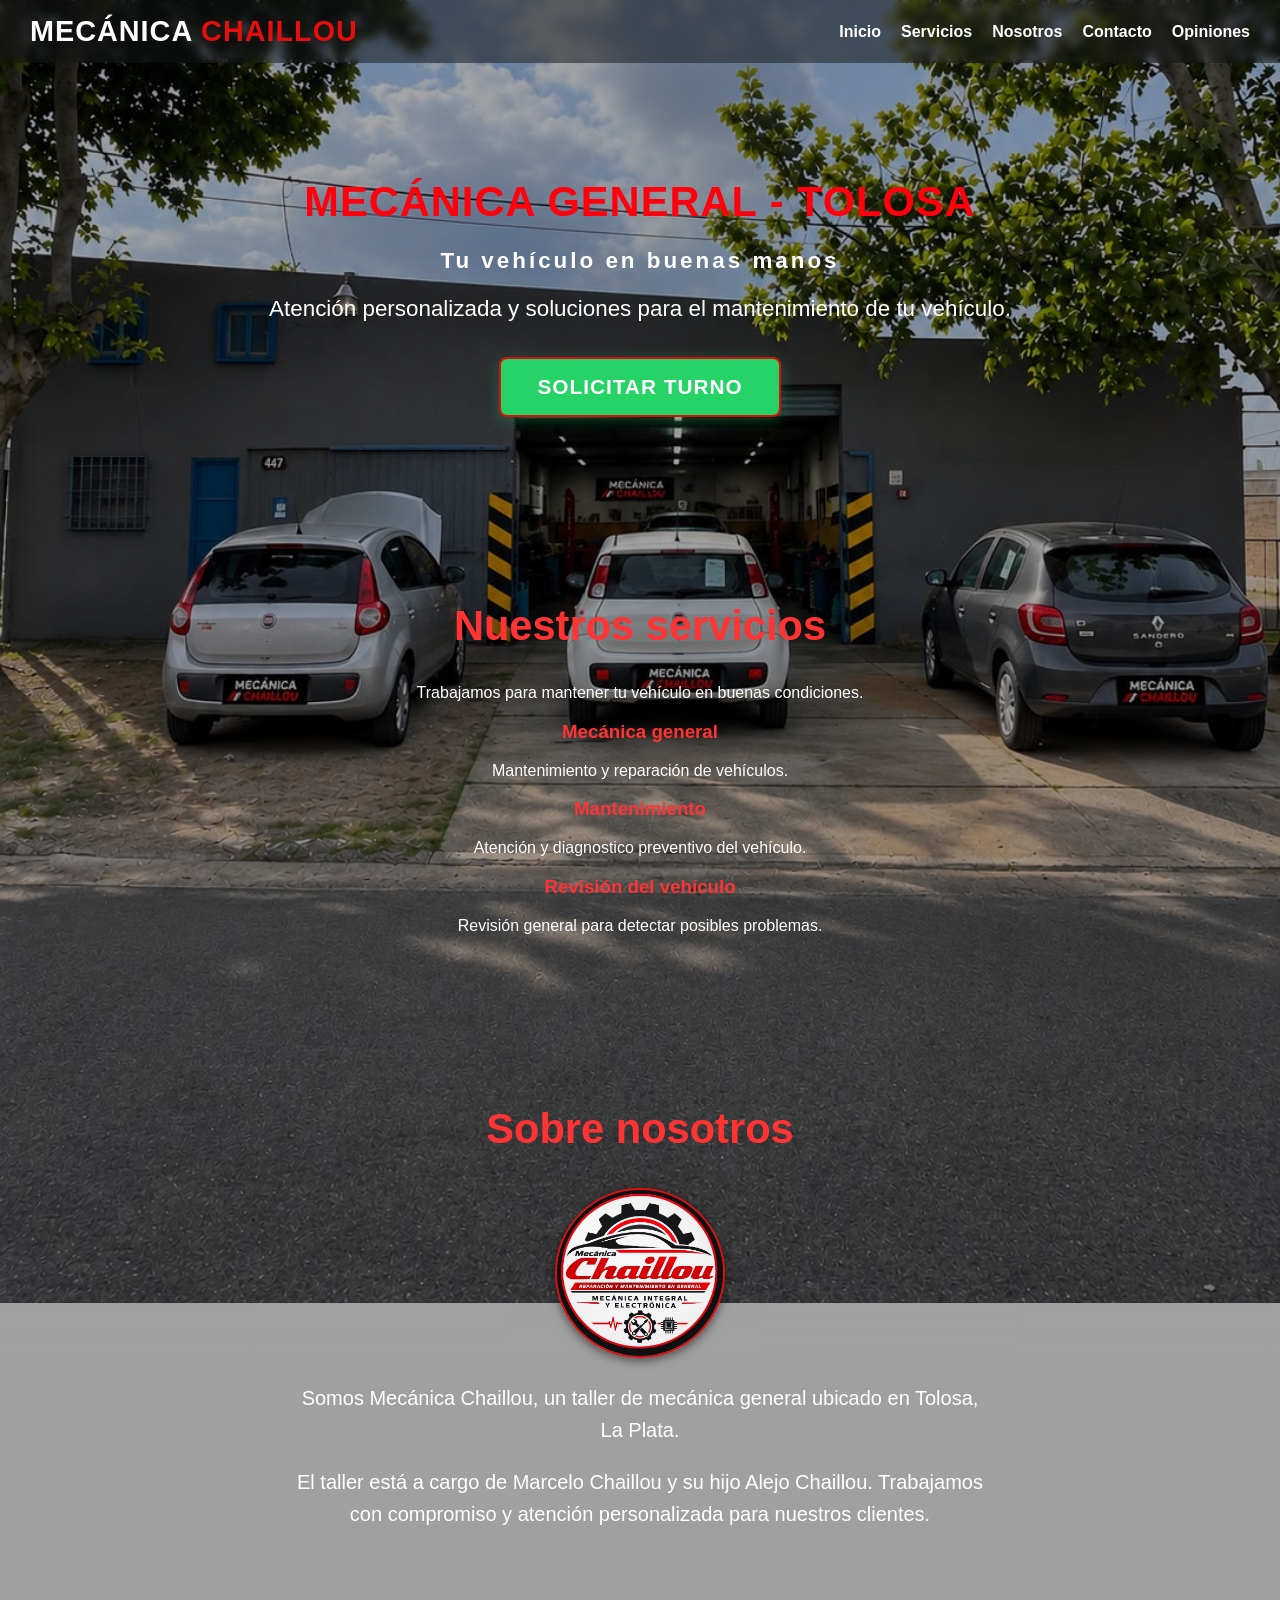
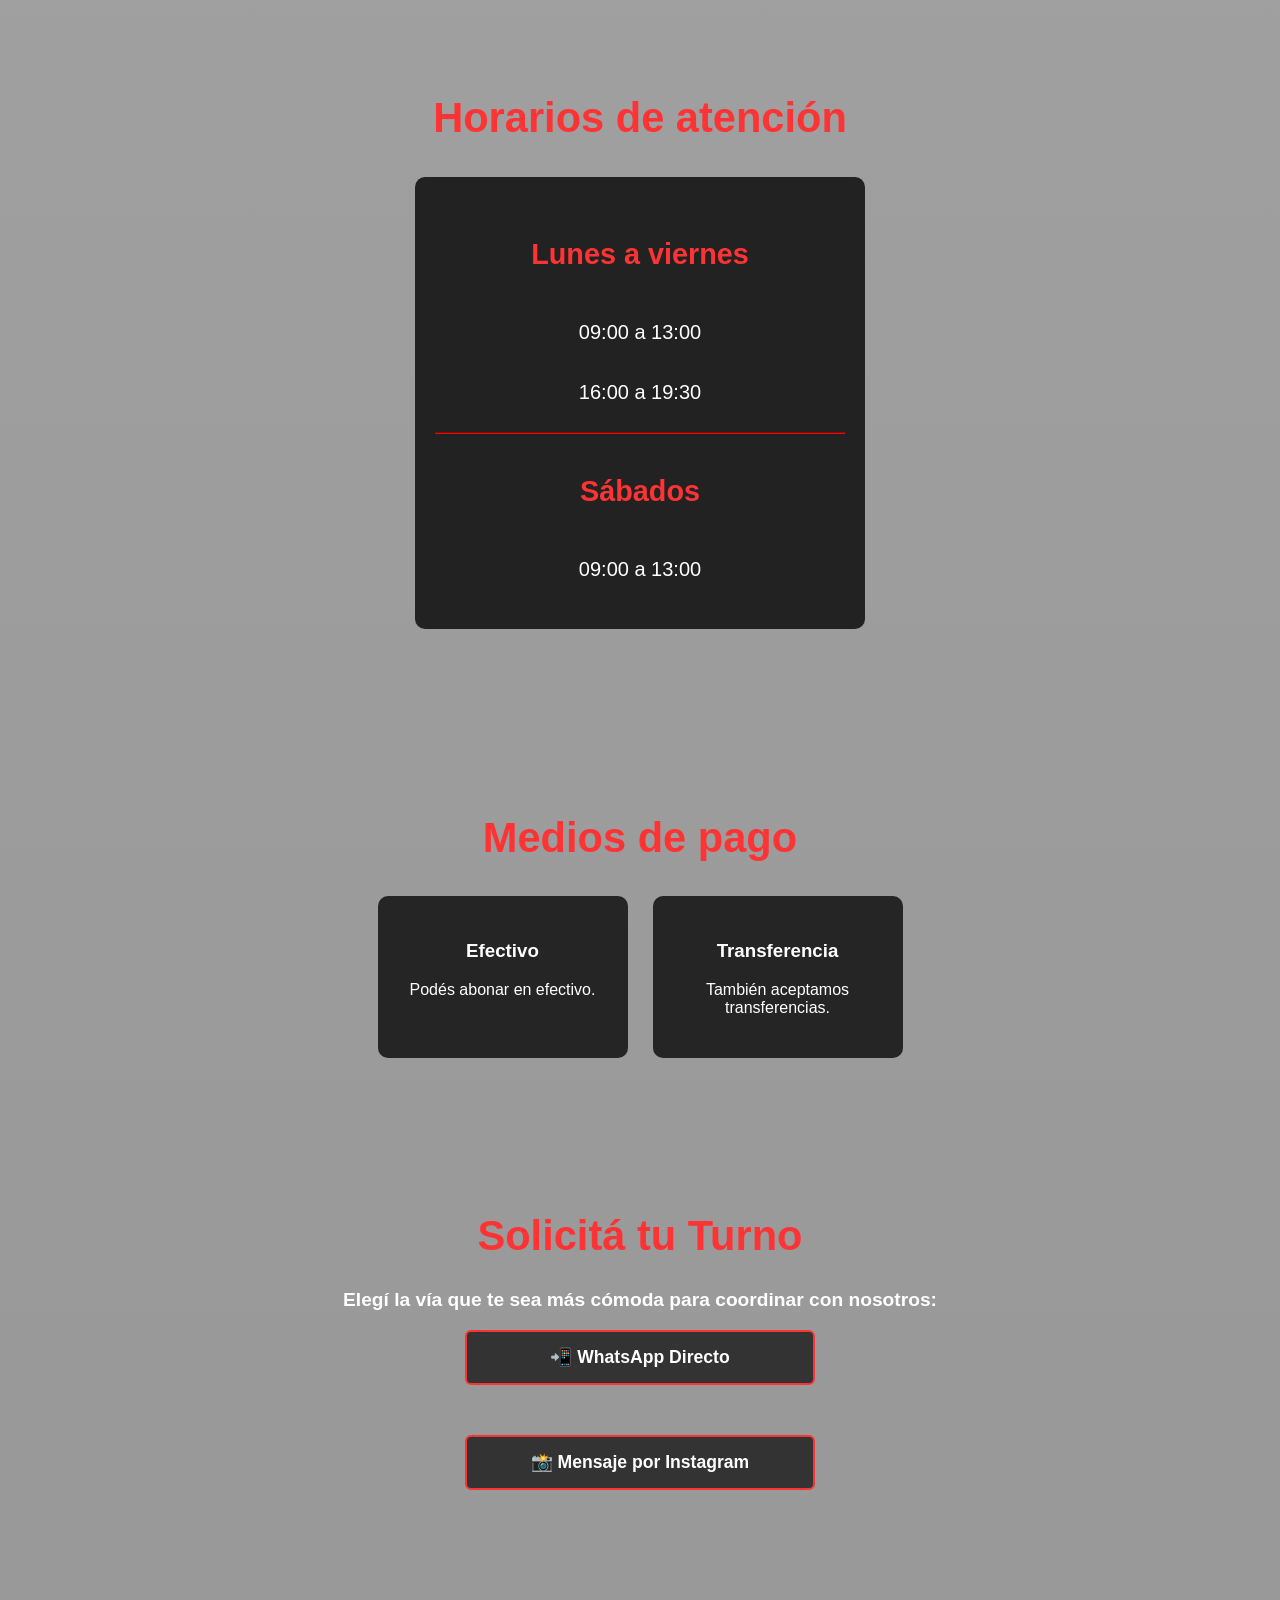
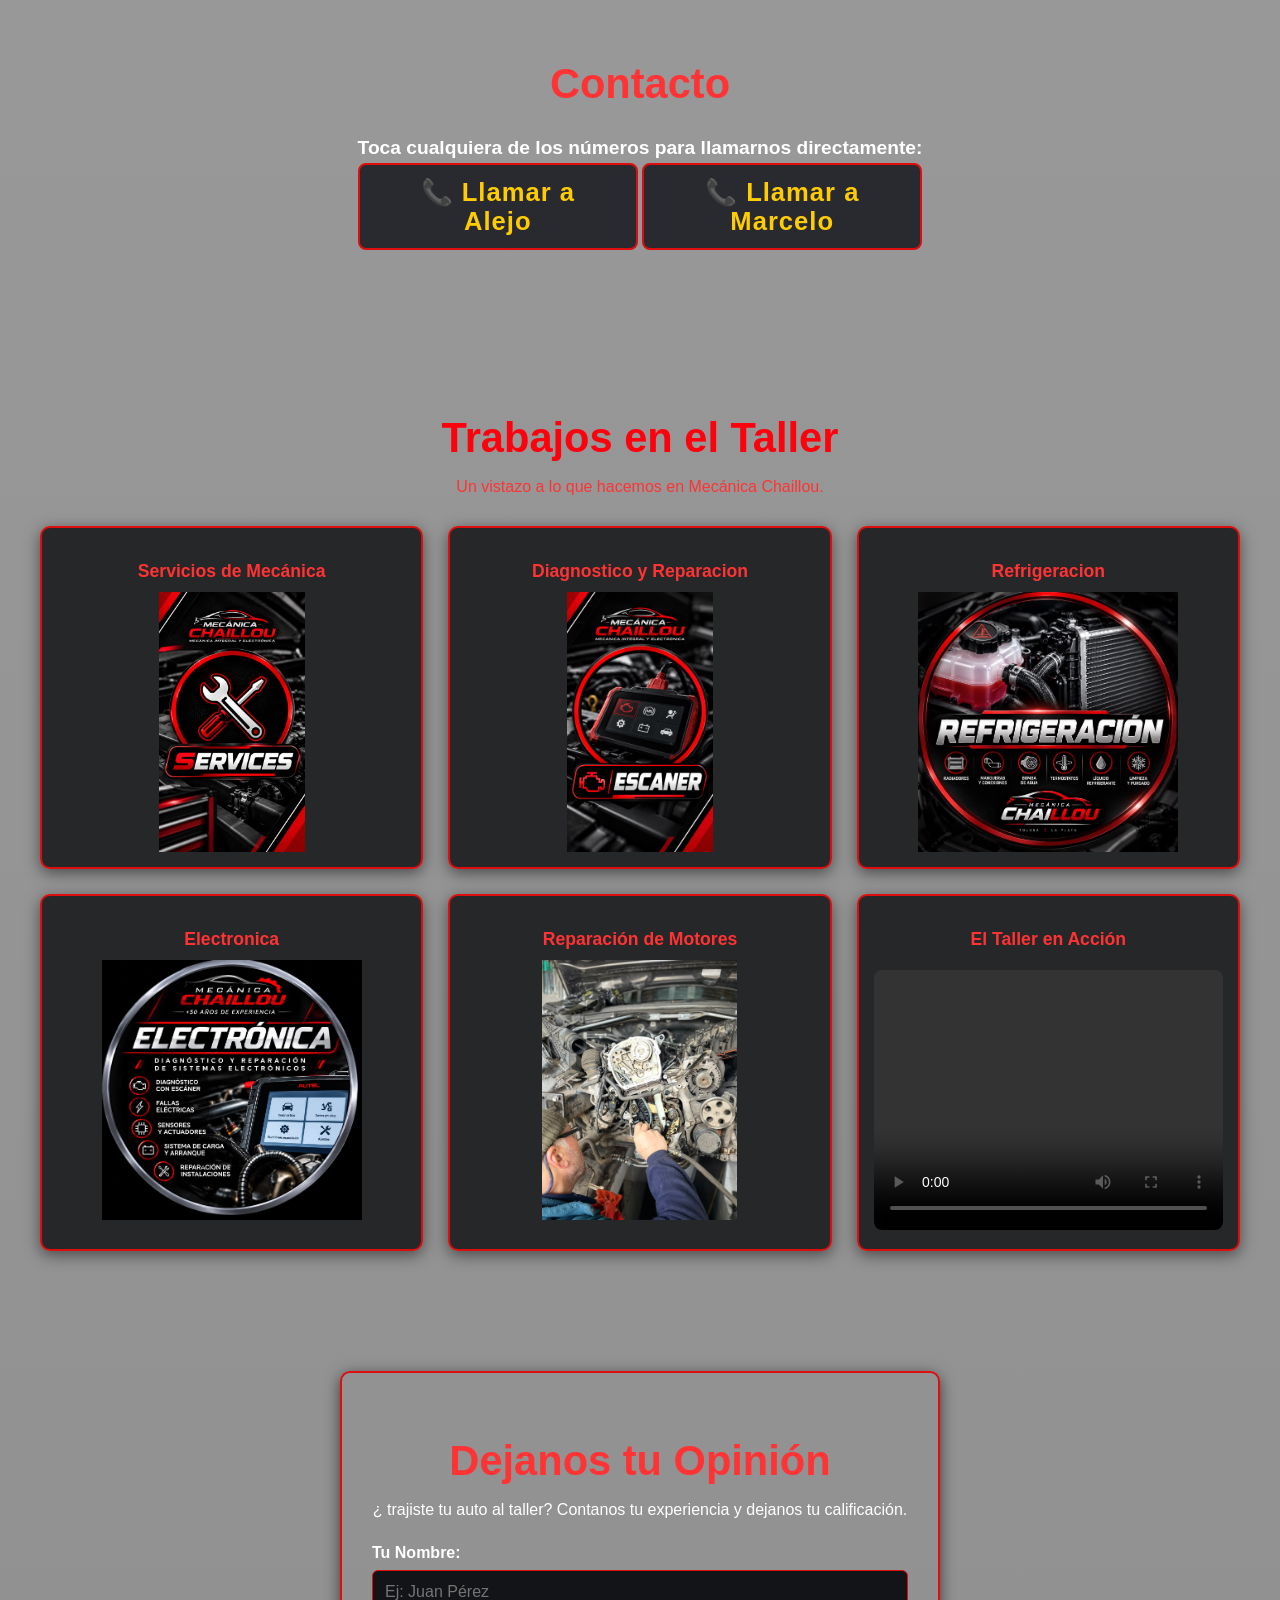
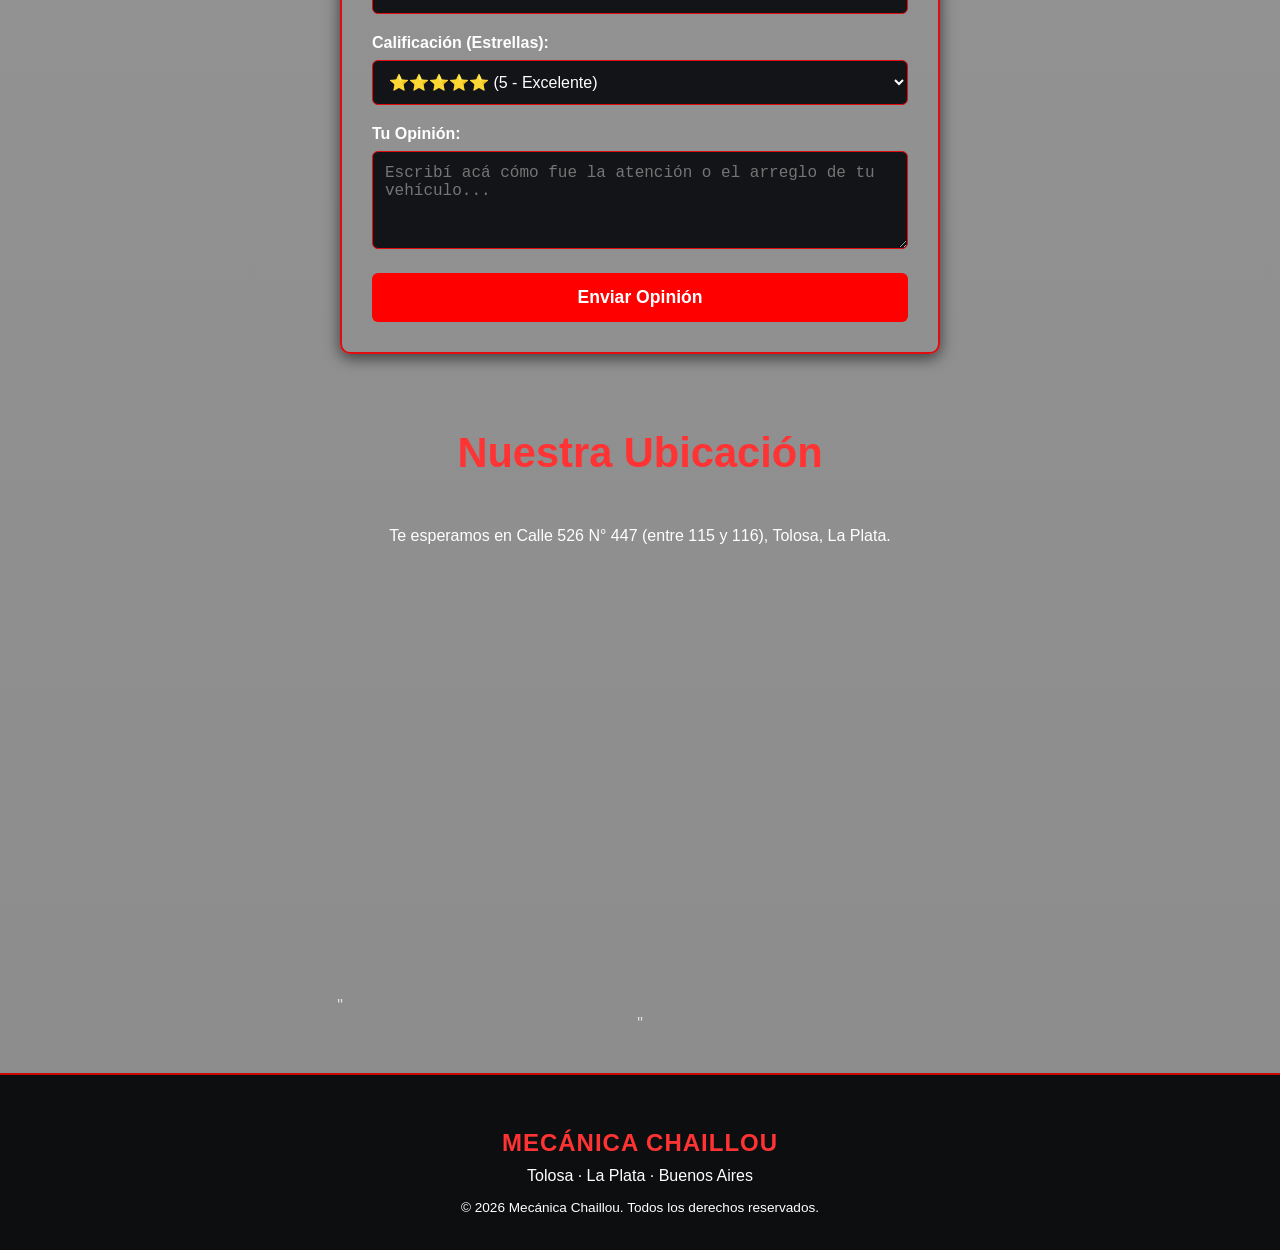
<file: taller mecanico/index.html>
<!DOCTYPE html>
<html lang="es">

<head>
    <meta charset="UTF-8">
    <meta name="viewport" content="width=device-width, initial-scale=1.0">

    <title>Mecánica Chaillou | Tolosa</title>

    <link rel="stylesheet" href="estilos.css">
</head>

<body>

    <!-- ENCABEZADO / NAVBAR -->
<header class="encabezado">
    <div class="logo">
        <h1>MECÁNICA <span>CHAILLOU</span></h1>
    </div>
    <nav class="navegacion">
        <a href="#inicio">Inicio</a>
        <a href="#servicios">Servicios</a>
        <a href="#nosotros">Nosotros</a>
        <a href="#contacto">Contacto</a>
        <a href="#opiniones">Opiniones</a>
    </nav>
</header>

<!-- PORTADA PRINCIPAL -->
<section id="inicio" class="hero">
    <div class="hero-contenido">
        <h2>MECÁNICA GENERAL - TOLOSA</h2>
        <p class="subtitulo">Tu vehículo en buenas manos</p>
        <p class="descripcion">Atención personalizada y soluciones para el mantenimiento de tu vehículo.</p>
        
        <!-- ESTE BOTÓN AHORA TE MANDA PARA ABAJO A LA SECCIÓN CONTACTO -->
        <a href="#contacto" class="btn-solicitar-turno">
            SOLICITAR TURNO
        </a>
    </div>
</section>
    <!-- SERVICIOS -->

    <section id="servicios" class="servicios">

        <h2>Nuestros servicios</h2>

        <p>Trabajamos para mantener tu vehículo en buenas condiciones.</p>

        <div class="contenedor-servicios">

            <div class="tarjeta">
                <h3>Mecánica general</h3>
                <p>
                    Mantenimiento y reparación
                    de vehículos.
                </p>
            </div>

            <div class="tarjeta">
                <h3>Mantenimiento</h3>
                <p>
                    Atención y diagnostico
                    preventivo del vehículo.
                </p>
            </div>

            <div class="tarjeta">
                <h3>Revisión del vehículo</h3>
                <p>
                    Revisión general para detectar
                    posibles problemas.
                </p>
            </div>

        </div>

    </section>

    <!-- SOBRE NOSOTROS -->

    <section id="nosotros" class="nosotros">

        <h2>Sobre nosotros</h2>
        <div class="contenedor-logo-nosotros">
        <img src="imagenes/logo.jpeg" alt="Logo Mecánica Chaillou" class="logo-nosotros">
    </div>

        <p>
            Somos Mecánica Chaillou, un taller de
            mecánica general ubicado en Tolosa,
            La Plata.
        </p>

        <p>
            El taller está a cargo de Marcelo
            Chaillou y su hijo Alejo Chaillou.
            Trabajamos con compromiso y atención
            personalizada para nuestros clientes.
        </p>

    </section>

    <!-- HORARIOS -->

    <!-- HORARIOS -->

<section class="horarios">

    <h2>Horarios de atención</h2>

    <div class="horario-contenido">

        <h3>Lunes a viernes</h3>

        <p>09:00 a 13:00</p>

        <p>16:00 a 19:30</p>

        <hr>

        <h3>Sábados</h3>

        <p>09:00 a 13:00</p>

    </div>

</section>

    <!-- MEDIOS DE PAGO -->

    <section class="pagos">

        <h2>Medios de pago</h2>

        <div class="contenedor-pagos">

            <div class="pago">
                <h3>Efectivo</h3>
                <p>Podés abonar en efectivo.</p>
            </div>

            <div class="pago">
                <h3>Transferencia</h3>
                <p>También aceptamos transferencias.</p>
            </div>

        </div>

    </section>

    <!-- SECCIÓN DE CONTACTO Y TURNOS -->
<section id="contacto" class="contacto">
    <h2>Solicitá tu Turno</h2>
    <p>Elegí la vía que te sea más cómoda para coordinar con nosotros:</p>
    
    <div class="botones-contacto">
        <!-- WhatsApp -->
        <a href="https://wa.me/5492215243361/?text=Hola,%20quisiera%20consultar%20por%20un%20turno%20para%20el%20taller" target="_blank" class="btn-contacto btn-wa">
            📲 WhatsApp Directo
        </a>

        <!-- Instagram -->
        <a href="https://www.instagram.com/mecanica_chaillou" target="_blank" class="btn-contacto btn-ig">
            📸 Mensaje por Instagram
        </a>
    </div>
</section>
<!-- SECCIÓN DE CONTACTO -->
<section id="contacto" class="contacto">
    <h2>Contacto</h2>
    <p class="subtitulo-contacto">Toca cualquiera de los números para llamarnos directamente:</p>

    <div class="botones-llamada">
        <a href="tel:+5492215672299" class="btn-llamada">
            📞 Llamar a Alejo
        </a>
        <a href="tel:+5492215243361" class="btn-llamada">
            📞 Llamar a Marcelo
        </a>
    </div>
</section>
<section id="galeria" class="galeria-taller">
    <h2>Trabajos en el Taller</h2>
    <p>Un vistazo a lo que hacemos en Mecánica Chaillou.</p>

    <!-- CONTENEDOR GENERAL EN GRILLA -->
    <div class="grilla-galeria">
        
        <!-- Foto de Servicio 1 -->
        <div class="item-media">
            <h3>Servicios de Mecánica</h3>
            <img src="imagenes/servicio-1.jpeg" alt="Servicio en Mecánica Chaillou" width="100%">
        </div>

        <!-- Foto de Servicio 2 -->
        <div class="item-media">
            <h3>Diagnostico y Reparacion</h3>
            <img src="imagenes/servicio-2.jpeg" alt="Diagnostico y Reparacion" width="100%">
        </div>

        <!-- Foto de Servicio 3 -->
        <div class="item-media">
            <h3>Refrigeracion</h3>
            <img src="imagenes/servicio-3.jpeg" alt="Refrigeracion" width="100%">
        </div>

        <!-- Foto de Servicio 4 -->
        <div class="item-media">
            <h3>Electronica</h3>
            <img src="imagenes/electronica.jpeg" alt="Electronica" width="100%">
        </div>
        <!-- Foto de Servicio 5 -->
        <div class="item-media">
            <h3>Reparación de Motores</h3>
            <img src="imagenes/trabajo.jpeg" alt="Reparación de Motores" width="100%">
        </div>
        <!-- Video en acción -->
        <div class="item-media">
            <h3>El Taller en Acción</h3>
            <video width="100%" controls>
                <source src="videos/trabajo-3.mp4" type="video/mp4">
                Tu navegador no soporta la reproducción de videos.
            </video>
        </div>

    </div>
</section>
<!-- SECCIÓN DE OPINIONES Y CALIFICACIONES DE CLIENTES -->
<section id="opiniones" class="seccion-dejar-opinion">
    <h2>Dejanos tu Opinión</h2>
    <p>¿ trajiste tu auto al taller? Contanos tu experiencia y dejanos tu calificación.</p>

    <!-- Formulario para que el cliente escriba y califique -->
    <form class="formulario-opinion" onsubmit="alert('¡Gracias por tu opinión! Ya fue registrada.'); return false;">
        
        <div class="campo-form">
            <label for="nombre">Tu Nombre:</label>
            <input type="text" id="nombre" name="nombre" required placeholder="Ej: Juan Pérez">
        </div>

        <div class="campo-form">
            <label for="calificacion">Calificación (Estrellas):</label>
            <select id="calificacion" name="calificacion" required>
                <option value="5">⭐⭐⭐⭐⭐ (5 - Excelente)</option>
                <option value="4">⭐⭐⭐⭐ (4 - Muy bueno)</option>
                <option value="3">⭐⭐⭐ (3 - Bueno)</option>
                <option value="2">⭐⭐ (2 - Regular)</option>
                <option value="1">⭐ (1 - Malo)</option>
            </select>
        </div>

        <div class="campo-form">
            <label for="comentario">Tu Opinión:</label>
            <textarea id="comentario" name="comentario" rows="4" required placeholder="Escribí acá cómo fue la atención o el arreglo de tu vehículo..."></textarea>
        </div>

        <button type="submit" class="btn-enviar-opinion">Enviar Opinión</button>
    </form>
</section>
<!-- SECCIÓN DE UBICACIÓN Y MAPA -->
    <section id="contacto" class="seccion-mapa">
        <h2>Nuestra Ubicación</h2>
        <p>Te esperamos en Calle 526 N° 447 (entre 115 y 116), Tolosa, La Plata.</p>
        
        <div class="contenedor-mapa">
            <!-- Mapa incrustado con la dirección exacta provista -->
            "<iframe src="https://www.google.com/maps/embed?pb=!1m18!1m12!1m3!1d2961.652896569993!2d-57.97118282451028!3d-34.88804837256911!2m3!1f0!2f0!3f0!3m2!1i1024!2i768!4f13.1!3m3!1m2!1s0x95a2e704691195fd%3A0x23678e9d2db3d991!2sC.%20526%20447%2C%20B1906HFA%20Tolosa%2C%20Provincia%20de%20Buenos%20Aires!5e1!3m2!1ses-419!2sar!4v1793984351355!5m2!1ses-419!2sar" width="600" height="450" style="border:0;" allowfullscreen="" loading="lazy" referrerpolicy="strict-origin-when-cross-origin"></iframe>
        </div>"
    </section>
    <!-- PIE DE PÁGINA (FOOTER) -->
    <footer class="pie-de-pagina">
        <div class="contenedor-footer">
            <h3>MECÁNICA CHAILLOU</h3>
            <p>Tolosa · La Plata · Buenos Aires</p>
            <p class="copyright">&copy; 2026 Mecánica Chaillou. Todos los derechos reservados.</p>
        </div>
    </footer>

    

       
</body>

</html>
</file>
<file: taller mecanico/estilos.css>
html {
    scroll-behavior: smooth;
}
/* CONFIGURACION GENERAL */
html {
    scroll-behavior: smooth;
}
* {
    box-sizing: border-box;
}

html {
    scroll-behavior: smooth;
}
/* --- FORZAR QUE LA FOTO DE FRENTE-TALLER SE VEA EN TODA LA PÁGINA --- */

/* 1. Imagen de fondo en el body con sombra muy liviana para que se note la foto */
body {
    background: linear-gradient(rgba(0, 0, 0, 0.35), rgba(0, 0, 0, 0.45)), 
                url('imagenes/frente.jpeg') no-repeat center center fixed !important;
    background-size: cover !important;
    color: #ffffff;
    font-family: 'Segoe UI', Tahoma, Geneva, Verdana, sans-serif;
    margin: 0;
}

/* 2. Barra superior semitransparente para ver el taller detrás del menú */
header, .encabezado {
    background-color: rgba(18, 20, 23, 0.5) !important;
    backdrop-filter: blur(4px);
    padding: 15px 30px;
    display: flex;
    justify-content: space-between;
    align-items: center;
    border-bottom: 2px solid #ffcc00;
}

/* 3. QUITAR FONDOS NEGROS DE TODAS LAS SECCIONES */
section, 
.hero, 
.hero-contenido, 
.seccion-nosotros, 
#nosotros, 
.galeria-taller, 
#servicios, 
.contacto, 
#contacto {
    background: transparent !important;
    background-color: transparent !important;
}

/* MENU */

header {
    background-color: #080808;
    padding: 15px 5%;
}

.menu {
    display: flex;
    justify-content: space-between;
    align-items: center;
}

.logo {
    color: #ff3333;
    font-size: 23px;
}

.menu ul {
    display: flex;
    list-style: none;
    gap: 25px;
}

.menu a {
    color: white;
    text-decoration: none;
    font-weight: bold;
}

.menu a:hover {
    color: #ff3333;
}

/* PORTADA */

.portada {
    text-align: center;
    padding: 120px 20px;
    background: linear-gradient(135deg, #202020, #101820);
}

.subtitulo {
    color: #ff3333;
    font-weight: bold;
    letter-spacing: 3px;
}

.portada h1 {
    font-size: 48px;
    margin: 20px 0;
}

.portada p {
    font-size: 19px;
    line-height: 1.6;
}

/* BOTONES */

.boton {
    display: inline-block;
    margin-top: 25px;
    padding: 16px 28px;
    background-color: #e52b2b;
    color: white;
    text-decoration: none;
    border-radius: 6px;
    font-weight: bold;
    transition: 0.3s;
}

.boton:hover {
    background-color: #b91c1c;
    transform: translateY(-3px);
}

/* SERVICIOS */

.servicios {
    padding: 70px 30px;
    text-align: center;
}

.servicios h2,
.nosotros h2,
.horarios h2,
.pagos h2,
.contacto h2 {
    color: #ff3333;
    font-size: 32px;
}
f
.contenedor-servicios {
    display: flex;
    justify-content: center;
    gap: 25px;
    margin-top: 40px;
    flex-wrap: wrap;
}
   .contacto  
    padding: 70px 20px;
    text-align: center;


.contacto .boton {
    display: block;
    width: fit-content;
    margin: 25px auto 0;
}
   
.nosotros p {
    max-width: 750px;
    margin: 20px auto;
    font-size: 18px;
    line-height: 1.8;
}

/* HORARIOS */

.horarios {
    text-align: center;
    padding: 60px 20px;
}

.horario-contenido {
    background-color: #222222;
    max-width: 450px;
    margin: 30px auto;
    padding: 20px;
    border-radius: 10px;
    line-height: 2;
}

/* PAGOS */

.pagos {
    background-color: #191919;
    text-align: center;
    padding: 60px 20px;
}

.contenedor-pagos {
    display: flex;
    justify-content: center;
    flex-wrap: wrap;
    gap: 25px;
}

.pago {
    background-color: #252525;
    padding: 25px;
    width: 250px;
    border-radius: 10px;
}

/* CONTACTO */

.contacto .boton {
    display: table;
    margin: 25px auto 0;
}

.instagram {
    background-color: #c13584;
}

.instagram:hover {
    background-color: #96266a;
}

.telefonos {
    margin-top: 30px;
    line-height: 1.5;
    text-align: center;
}

.telefonos a {
    color: #ff5555;
    font-size: 20px;
    text-decoration: none;
}

/* PIE DE PAGINA */

footer {
    background-color: #080808;
    text-align: center;
    padding: 30px;
    color: #aaaaaa;
}

footer h3 {
    color: #ff3333;
}

/* ADAPTACION A CELULARES */

@media (max-width: 768px) {

    .menu {
        flex-direction: column;
    }

    .menu ul {
        flex-direction: column;
        text-align: center;
        padding: 0;
        gap: 18px;
    }

    .portada {
        padding: 80px 15px;
    }

    .portada h1 {
        font-size: 32px;
    }

    .portada p {
        font-size: 16px;
    }

    .contenedor-servicios,
    .contenedor-pagos {
        flex-direction: column;
        align-items: center;
    }

    .tarjeta,
    .pago {
        width: 100%;
        max-width: 350px;
    }

}
/* --- Sección Contacto --- */
.contacto {
    padding: 60px 20px;
    text-align: center;
    background-color: #1a1a1a;
    color: #ffffff;
}

.contacto h2 {
    color: #ffcc00; /* Amarillo estilo taller */
    font-size: 2rem;
    margin-bottom: 10px;
}

.contacto p {
    color: #cccccc;
    margin-bottom: 30px;
}

.botones-contacto {
    display: flex;
    justify-content: center;
    gap: 20px;
    flex-wrap: wrap; /* Para que en celulares se acomoden uno abajo del otro */
}

.btn-contacto {
    display: inline-block;
    padding: 15px 30px;
    font-size: 1.1rem;
    font-weight: bold;
    text-decoration: none;
    color: #ffffff;
    border-radius: 6px;
    transition: transform 0.2s ease, opacity 0.2s ease;
}

.btn-contacto:hover {
    transform: translateY(-3px);
    opacity: 0.9;
}

/* Colores de marca */
.btn-wa {
    background-color: #25d366; /* Verde WhatsApp */
}

.btn-ig {
    background-color: #E1306C; /* Rosa/Rojo Instagram */
}
.contacto {
    padding: 60px 20px;
    text-align: center;
    background-color: #1a1a1a;
    color: #ffffff;
}

.contacto h2 {
    color: #ffcc00; /* Amarillo estilo taller */
    font-size: 2rem;
    margin-bottom: 10px;
}

.botones-contacto {
    display: flex;
    justify-content: center;
    gap: 20px;
    flex-wrap: wrap;
    margin-top: 30px;
}

.btn-contacto {
    display: inline-block;
    padding: 15px 30px;
    font-size: 1.1rem;
    font-weight: bold;
    text-decoration: none;
    color: #ffffff;
    border-radius: 6px;
    background-color: #333333; /* Color base oscuro */
    border: 2px solid #ffcc00; /* Borde amarillo taller */
    transition: transform 0.2s ease, background-color 0.2s ease;
}

.btn-contacto:hover {
    transform: translateY(-3px);
    background-color: #ffcc00;
    color: #1a1a1a;
}
.galeria-taller {
    padding: 50px 20px;
    text-align: center;
    background-color: #1a1a1a;
    color: #ffffff;
}

.galeria-taller h2 {
    color: #ffcc00;
    font-size: 2rem;
    margin-bottom: 10px;
}

.contenedor-multimedia {
    display: flex;
    justify-content: center;
    gap: 30px;
    flex-wrap: wrap;
    margin-top: 30px;
}

.item-media {
    background-color: #2b2b2b;
    padding: 15px;
    border-radius: 8px;
    width: 100%;
    max-width: 400px;
    border: 1px solid #444;
}

.item-media img, 
.item-media video {
    border-radius: 6px;
    margin-top: 10px;
}
/* Forzar a que todas las imágenes de los servicios tengan el mismo tamaño */
.item-media img {
    width: 100%;
    height: 380px; /* Ajusta esta altura si las quieres un poco más altas o más bajas */
    object-fit: cover; /* Hace que la imagen llene el espacio sin deformarse */
    border-radius: 6px;
    display: block;
}
/* --- CAMBIO DE FONDO GENERAL --- */
body {
    background-color: #121417; /* Gris grafito oscuro muy elegante, no negro puro */
    color: #e0e0e0;
    font-family: 'Segoe UI', Tahoma, Geneva, Verdana, sans-serif;
    margin: 0;
}

/* --- LOGO MECÁNICA CHAILLOU ENCABEZADO --- */
.encabezado {
    background-color: #1c1f24;
    padding: 15px 30px;
    display: flex;
    justify-content: space-between;
    align-items: center;
    border-bottom: 2px solid #ffcc00; /* Línea amarilla industrial */
}

.logo h1 {
    color: #ffffff;
    font-size: 1.8rem;
    font-weight: 800;
    margin: 0;
    letter-spacing: 1px;
}

.logo h1 span {
    color: #ffcc00; /* Destaca CHAILLOU en amarillo */
}

/* --- PORTADA CON MEJOR FONDO --- */
.hero {
    background: linear-gradient(135deg, #1f2329 0%, #121417 100%); /* Degradado gris taller */
    padding: 80px 20px;
    text-align: center;
    border-bottom: 1px solid #2a2e35;
}

.hero h2 {
    color: #e63946; /* Rojo deportivo/mecánico */
    font-size: 2.5rem;
    font-weight: 800;
    margin-bottom: 10px;
    letter-spacing: 1px;
}

.hero .subtitulo {
    font-size: 1.3rem;
    color: #ffffff;
    font-weight: 600;
}

.hero .descripcion {
    color: #b0b8c1;
    font-size: 1.1rem;
    margin-bottom: 35px;
}

/* --- BOTÓN SOLICITAR TURNO GRANDE Y DESTACADO --- */
.btn-solicitar-turno {
    display: inline-block;
    background-color: #25d366; /* Verde WhatsApp bien visible */
    color: #ffffff;
    font-size: 1.3rem;
    font-weight: 700;
    padding: 16px 36px;
    border-radius: 8px;
    text-decoration: none;
    text-transform: uppercase;
    letter-spacing: 1px;
    border: 2px solid #1ebd56;
    box-shadow: 0 4px 15px rgba(37, 211, 102, 0.3); /* Sombra brillante */
    transition: all 0.3s ease;
}

.btn-solicitar-turno:hover {
    background-color: #1ebd56;
    transform: translateY(-3px); /* Efecto de elevación al pasar el mouse */
    box-shadow: 0 6px 20px rgba(37, 211, 102, 0.5);
}
/* --- MENÚ DE NAVEGACIÓN CLARO Y VISIBLE --- */
.encabezado {
    background-color: #1c1f24;
    padding: 15px 30px;
    display: flex;
    justify-content: space-between;
    align-items: center;
    border-bottom: 2px solid #ffcc00;
}

.navegacion {
    display: flex;
    gap: 20px;
}

.navegacion a {
    color: #ffffff; /* Texto blanco bien claro */
    text-decoration: none;
    font-weight: 600;
    font-size: 1rem;
    transition: color 0.3s ease;
}

.navegacion a:hover {
    color: #ffcc00; /* Se pone amarillo al pasar el mouse */
}
/* --- CENTRAR SECCIÓN SOBRE NOSOTROS --- */
#nosotros, .seccion-nosotros {
    text-align: center; /* Centra el título y párrafos */
    padding: 50px 20px;
}

#nosotros h2 {
    margin-left: auto;
    margin-right: auto;
}

#nosotros p {
    max-width: 700px;
    margin-left: auto;
    margin-right: auto;
}

/* --- CENTRAR BOTONES DE CONTACTO E INSTAGRAM --- */
.botones-contacto, .contacto {
    display: flex;
    flex-direction: column;
    align-items: center; /* Centra el botón horizontalmente */
    justify-content: center;
    text-align: center;
    width: 100%;
}

.btn-instagram {
    display: inline-block;
    margin: 15px auto; /* Lo centra en pantalla */
}
/* --- CONTENEDOR DE CONTACTO CENTRADO --- */
#contacto, .contacto, .botones-contacto {
    display: flex;
    flex-direction: column;
    align-items: center; /* Centra horizontalmente todos los elementos de contacto */
    justify-content: center;
    text-align: center;
    width: 100%;
    margin: 0 auto;
}

/* --- ESTILO Y CENTRADO DE BOTONES SOCIALES --- */
.btn-contacto, .btn-instagram {
    display: block;
    margin: 15px auto; /* Centra automáticamente el botón en el medio */
    text-align: center;
    max-width: 350px;
    width: 100%;
}
/* --- PIE DE PÁGINA (FOOTER) AL FINAL --- */
.pie-pagina {
    background: transparent !important; /* Mantiene la foto del taller de fondo */
    text-align: center;
    padding: 40px 20px;
    margin-top: 20px;
    border-top: 2px solid #ffcc00; /* Línea amarilla industrial arriba del footer */
}

.footer-contenido h3 {
    color: #ffcc00;
    font-size: 1.5rem;
    font-weight: 700;
    margin-bottom: 10px;
    letter-spacing: 1px;
}

.footer-contenido p {
    color: #e0e0e0;
    font-size: 1rem;
    margin: 5px 0;
}
/* --- CAMBIAR TODOS LOS ELEMENTOS ROJOS A AMARILLO --- */
h2, 
.hero h2, 
.seccion-nosotros h2, 
.galeria-taller h2, 
.contacto h2, 
p[style*="color: red"], 
span[style*="color: red"],
a[style*="color: red"],
.numero,
.contacto p,
[class*="rojo"] {
    color: #ffcc00 !important; /* Amarillo industrial brillante */
}

/* Forzar específicamente los títulos principales y números de teléfono a amarillo */
.hero h2, 
.galeria-taller h2, 
.seccion-nosotros h2, 
.contacto a[href^="tel:"],
.contacto p {
    color: #ff000d !important;
}
/* --- NOMBRES Y NÚMEROS DE TELÉFONO EN AMARILLO Y MÁS GRANDES --- */
.contacto-telefonos, 
.contacto p, 
.contacto div {
    color: #ffcc00 !important; /* Forza todo el bloque de texto de contacto a amarillo */
    text-align: center;
}

/* Estilo para los nombres (Marcelo: y Alejo:) */
.nombre-contacto, 
.contacto p:nth-of-type(odd) {
    color: #ffcc00 !important;
    font-size: 1.2rem !important;
    font-weight: 600;
    margin-bottom: 4px;
}

/* Estilo para los números de teléfono (Más grandes y legibles) */
.numero-telefono, 
.contacto a[href^="tel:"], 
.contacto p:nth-of-type(even) {
    color: #ffcc00 !important;
    font-size: 1.6rem !important; /* Tamaño más grande */
    font-weight: 800 !important;
    text-decoration: none;
    display: inline-block;
    margin-bottom: 20px;
    letter-spacing: 1px;
    transition: transform 0.2s ease;
}

/* Efecto al pasar el mouse por arriba del número */
.numero-telefono:hover, 
.contacto a[href^="tel:"]:hover {
    transform: scale(1.08);
}
/* --- BOTONES DE LLAMADA UNO ABAJO DEL OTRO --- */
.botones-llamada-verticales {
    display: flex;
    flex-direction: column; /* Organiza los elementos en columna */
    align-items: center;    /* Los centra horizontalmente */
    gap: 15px;              /* Espacio de separación entre un botón y otro */
    margin-top: 20px;
}

/* Estilo para que los botones tengan buen tamaño y se vean prolijos */
.btn-llamada {
    display: inline-block;
    background-color: rgba(28, 31, 36, 0.9);
    border: 2px solid #ffcc00;
    color: #ffcc00;
    padding: 12px 25px;
    font-size: 1.2rem;
    font-weight: 700;
    text-decoration: none;
    border-radius: 8px;
    width: 280px;           /* Ancho fijo para que ambos botones sean iguales */
    text-align: center;
    transition: all 0.3s ease;
}

.btn-llamada:hover {
    background-color: #ffcc00;
    color: #121417;
    transform: scale(1.03);
}
/* --- LOGO MÁS CHICO EN LA SECCIÓN SOBRE NOSOTROS --- */
.contenedor-logo-nosotros {
    text-align: center;
    margin: 15px 0;
}

.logo-nosotros {
    width: 170px;                  /* Tamaño más chico y discreto */
    height: auto;
    border-radius: 50%;            /* Forma circular */
    border: 2px solid #ff0000;     /* Borde amarillo industrial más fino */
    box-shadow: 0 3px 10px rgba(0, 0, 0, 0.5); 
    transition: transform 0.3s ease;
}

.logo-nosotros:hover {
    transform: scale(1.05);        
}
/* --- GALERÍA DE FOTOS EN HORIZONTAL (CUADRÍCULA) --- */
.contenedor-imagenes {
    display: grid;
    grid-template-columns: repeat(3, 1fr); /* Crea 3 columnas iguales en horizontal */
    gap: 20px;                             /* Espacio de separación entre las fotos */
    max-width: 1000px;
    margin: 30px auto;
    padding: 0 20px;
}

/* Estilo para que cada foto se vea prolija, con bordes y efectos */
.contenedor-imagenes img {
    width: 100%;
    height: 220px;                         /* Altura fija para que todas queden parejas */
    object-fit: cover;                     /* Evita que la imagen se deforme */
    border-radius: 8px;                    /* Bordes redondeados */
    border: 2px solid #ff0000;             /* Borde amarillo industrial */
    box-shadow: 0 4px 12px rgba(0, 0, 0, 0.5);
    transition: transform 0.3s ease;
}

/* Pequeño zoom al pasar el mouse por encima de una foto */
.contenedor-imagenes img:hover {
    transform: scale(1.03);
}

/* Adaptable para celulares: si la pantalla es chica, pasan a mostrarse de a una o dos */
@media (max-width: 768px) {
    .contenedor-imagenes {
        grid-template-columns: repeat(2, 1fr); /* 2 columnas en pantallas medianas */
    }
}

@media (max-width: 480px) {
    .contenedor-imagenes {
        grid-template-columns: 1fr; /* 1 columna en celulares chicos */
    }
}
/* --- GRILLA HORIZONTAL PARA LA GALERÍA Y VIDEO --- */
.grilla-galeria {
    display: grid;
    grid-template-columns: repeat(3, 1fr); /* 3 columnas iguales en horizontal */
    gap: 25px;                             /* Espacio entre los recuadros */
    max-width: 1350px;
    margin: 30px auto;
    padding: 0 20px;
}

/* Estilo para cada tarjeta individual (.item-media) */
.grilla-galeria .item-media {
    background-color: rgba(18, 20, 23, 0.85); /* Fondo oscuro industrial */
    border: 2px solid #ff0000;                 /* Borde amarillo */
    border-radius: 10px;
    padding: 15px;
    text-align: center;
    box-shadow: 0 4px 15px rgba(0, 0, 0, 0.5);
}

/* Hacemos que el video o las fotos se adapten bien al recuadro */
.grilla-galeria .item-media img,
.grilla-galeria .item-media video {
    width: 100%;
    height: 260px;
    object-fit: contain;
    border-radius: 8px;
    margin-top: 10px;
}

/* Títulos pequeños dentro de cada tarjeta en amarillo */
.grilla-galeria .item-media h3 {
    color: #ff0015 !important;
    font-size: 1.1rem;
    margin-bottom: 10px;
}

/* Adaptable para celulares */
@media (max-width: 900px) {
    .grilla-galeria {
        grid-template-columns: repeat(2, 1fr); /* 2 columnas en pantallas medianas */
    }
}

@media (max-width: 600px) {
    .grilla-galeria {
        grid-template-columns: 1fr; /* 1 columna en celulares */
    }
}
/* --- ESTILOS DEL FORMULARIO DE OPINIONES --- */
.seccion-dejar-opinion {
    background-color: rgba(18, 20, 23, 0.9);
    border: 2px solid #ff0000;
    border-radius: 10px;
    max-width: 600px;
    margin: 40px auto;
    padding: 30px;
    text-align: center;
    box-shadow: 0 4px 15px rgba(0, 0, 0, 0.6);
}

.seccion-dejar-opinion h2 {
    color: #ff0011 !important;
    margin-bottom: 10px;
}

.seccion-dejar-opinion p {
    color: #e0e0e0;
    margin-bottom: 25px;
}

.formulario-opinion {
    text-align: left;
}

.campo-form {
    margin-bottom: 20px;
}

.campo-form label {
    display: block;
    color: #ffcc00;
    font-weight: 600;
    margin-bottom: 8px;
}

.campo-form input,
.campo-form select,
.campo-form textarea {
    width: 100%;
    padding: 12px;
    background-color: #121417;
    border: 1px solid #ffcc00;
    border-radius: 6px;
    color: #ffffff;
    font-size: 1rem;
}

.campo-form input:focus,
.campo-form select:focus,
.campo-form textarea:focus {
    outline: none;
    border-color: #ffffff;
    box-shadow: 0 0 5px #ffcc00;
}

/* Botón de enviar */
.btn-enviar-opinion {
    display: block;
    width: 100%;
    background-color: #ff0000;
    color: #121417;
    border: none;
    padding: 14px;
    font-size: 1.1rem;
    font-weight: bold;
    border-radius: 6px;
    cursor: pointer;
    transition: background-color 0.3s ease, transform 0.2s ease;
    text-align: center;
}

.btn-enviar-opinion:hover {
    background-color: #e6b800;
    transform: scale(1.02);
}
/* --- ESTILOS DEL PIE DE PÁGINA --- */
.pie-de-pagina {
    background-color: #0d0e10;
    border-top: 2px solid #ffcc00;
    text-align: center;
    padding: 30px 20px;
    margin-top: 40px;
    color: #ffffff;
}

.pie-de-pagina h3 {
    color: #ffcc00;
    font-size: 1.5rem;
    margin-bottom: 10px;
    letter-spacing: 1px;
}

.pie-de-pagina p {
    color: #cccccc;
    font-size: 1rem;
    margin: 5px 0;
}

.pie-de-pagina .copyright {
    color: #888888;
    font-size: 0.85rem;
    margin-top: 15px;
}
/* --- AGRANDAR TEXTOS DE LA PÁGINA --- */

/* 1. Botón / Enlace de Solicitar Turno (arriba) */
.btn-turno, .navegacion a.btn-turno {
    font-size: 1.3rem !important; /* Letra más grande y destacada */
    padding: 10px 20px;
}

/* 2. Portada (Hero): "Tu vehículo en buenas manos" */
.hero h1, .seccion-inicio h1 {
    font-size: 3.2rem !important; /* Letra principal gigante y llamativa */
}

/* 3. Subtítulo de la portada: "Atención personalizada y soluciones..." */
.hero p, .seccion-inicio p {
    font-size: 1.4rem !important; /* Letra más legible y grande */
}

/* 4. Títulos de secciones: "Nuestros Servicios" y "Sobre Nosotros" */
section h2 {
    font-size: 2.6rem !important; /* Títulos principales más grandes */
}

/* 5. Descripciones y textos dentro de "Sobre Nosotros" */
#nosotros p, .seccion-nosotros p {
    font-size: 1.25rem !important; /* Texto más cómodo y grande de leer */
    line-height: 1.6;
}

/* 6. Textos y detalles de "Nuestros Servicios" */
.grilla-servicios p, .item-servicio p, .seccion-servicios p {
    font-size: 1.15rem !important;
}

/* 7. Horarios de atención y números */
.horarios, .seccion-horarios, .horarios-taller {
    font-size: 1.25rem !important;
}

.horarios h3, .seccion-horarios h3 {
    font-size: 1.8rem !important;
    color: #ffcc00;
}
/* --- CORRECCIONES FINALES DE COLOR EN EL ENCABEZADO Y TÍTULOS --- */

/* 1. Título principal superior: Mecánica en blanco y Chaillou en rojo */
header h1 span, .logo span {
    color: #ff3333 !important; /* Chaillou en rojo */
}
header h1, .logo {
    color: #ffffff !important; /* Mecánica en blanco */
}

/* 2. "Mecánica General - Tolosa" en rojo */
.hero h1, .seccion-inicio h1 {
    color: #f7f7f7 !important;
}

/* 3. Textos descriptivos de la portada en blanco */
.hero p, .seccion-inicio p {
    color: #ffffff !important;
}
/* --- CAMBIAR TODO LO QUE QUEDA EN AMARILLO A ROJO --- */

/* 1. Títulos de secciones, subtítulos y textos generales */
h1, h2, h3, h4, h5, h6, 
p, span, a, 
.estrellas-puntuacion,
.seccion-dejar-opinion h2,
.seccion-dejar-opinion p,
.pie-de-pagina h3,
.pie-de-pagina p,
.campo-form label {
    color: #ff3333 !important;
}

/* 2. Asegurar títulos específicos y elementos interactivos */
.hero h1, .seccion-inicio h1,
#nosotros h2, #servicios h2, #contacto h2, #opiniones h2,
.seccion-mapa h2, .seccion-horarios h3,
.grilla-galeria .item-media h3,
.seccion-dejar-opinion h2 {
    color: #ff3333 !important;
}

/* 3. Mantener el título principal con "Mecánica" en blanco y "Chaillou" en rojo */
header h1, .logo {
    color: #ffffff !important;
}
header h1 span, .logo span {
    color: #e60d0d !important;
}
/* --- PASAR TODOS LOS TEXTOS SECUNDARIOS A BLANCO --- */

/* 1. Subtítulos y descripciones generales en blanco */
.hero p, 
.seccion-inicio p,
.seccion-servicios p,
#servicios p,
#nosotros p,
.seccion-nosotros p,
.seccion-horarios p,
.horarios p,
.seccion-contacto p,
.seccion-mapa p,
.seccion-dejar-opinion p,
.pie-de-pagina p {
    color: #ffffff !important;
}

/* 2. Textos específicos dentro de los servicios, horarios, pagos y formularios en blanco */
.grilla-servicios p,
.item-servicio p,
.horarios li,
.horarios div,
.metodo-pago p,
.campo-form label,
.campo-form input,
.campo-form textarea,
.seccion-dejar-opinion label,
.seccion-dejar-opinion span {
    color: #ffffff !important;
}

/* 3. Botones (Texto interno en blanco y bordes rojos) */
.btn-turno, 
.btn-enviar-opinion,
.btn-contacto,
a.btn-turno {
    color: #ffffff !important;
    border-color: #ff3333 !important;
}
/* --- CORRECCIONES FINALES A COLOR BLANCO --- */

/* 1. Recuadros de Efectivo y Transferencia (títulos y descripciones en blanco) */
.metodo-pago h3, .metodo-pago p,
.caja-pago h3, .caja-pago p,
.seccion-pagos h3, .seccion-pagos p {
    color: #ffffff !important;
}

/* 2. Botón "Solicitar Turno" (fondo blanco, texto negro o rojo según prefieras, o ajustado) */
.btn-turno, a.btn-turno {
    background-color: #ffffff !important;
    color: #ff3333 !important; /* Texto en rojo sobre fondo blanco para que resalte */
}

/* 3. Frase: "Tocá cualquiera de los números para llamarnos directamente" en blanco */
.seccion-contacto p, 
#contacto p,
.subtitulo-contacto {
    color: #ffffff !important;
}

/* 4. Subtítulo: "Un vistazo a lo que hacemos en Mecánica Chaillou" en blanco */
.seccion-galeria p,
#servicios + p,
.subtitulo-galeria {
    color: #ffffff !important;
}
/* --- ÚLTIMOS DETALLES EN BLANCO --- */

/* 1. Menú de navegación superior (Inicio, Servicios, Nosotros, Contacto, Opiniones) en blanco */
nav a, 
.navegacion a,
header nav a {
    color: #ffffff !important;
}

/* 2. Título "Solicitá tu turno" (el que quedó en rojo abajo) en blanco */
.seccion-turno h2, 
#turno h2,
section#contacto h2 + p + div h2,
.seccion-contacto h2 {
    color: #ffffff !important;
}

/* Si "Solicitá tu turno" es un h2 general de esa sección, usamos esta regla directa: */
.seccion-contacto h2, 
.seccion-turno h2 {
    color: #ffffff !important;
}

/* 3. Textos dentro de los recuadros de Efectivo y Transferencia en blanco */
.metodo-pago h3, 
.metodo-pago p,
.caja-pago h3, 
.caja-pago p,
.pago h3, 
.pago p {
    color: #ffffff !important;
}
/* --- PONER EL TEXTO DE SOLICITAR TURNO EN BLANCO --- */
.btn-turno, 
a.btn-turno,
button.btn-turno {
    color: #ffffff !important;
}
/* --- FORZAR TEXTO DE SOLICITAR TURNO A BLANCO Y BORDES A ROJO --- */

/* 1. Texto de Solicitar Turno en blanco dentro del botón verde */
.btn-turno, 
a.btn-turno,
button.btn-turno {
    color: #ffffff !important;
}

/* 2. Todos los bordes y líneas divisorias de la página en rojo */
*, 
.grilla-galeria .item-media, 
.seccion-dejar-opinion, 
.tarjeta-testimonio,
.pie-de-pagina,
header,
.campo-form input,
.campo-form select,
.campo-form textarea,
.contenedor-mapa {
    border-color: #df0d0d !important;
}

/* Línea superior del pie de página en rojo */
.pie-de-pagina {
    border-top: 2px solid #c80707 !important;
}
/* --- SACAR LA LÍNEA ROJA ABAJO DE SOLICITAR TURNO --- */
.hero, 
.seccion-inicio,
header, 
.encabezado {
    border-bottom: none !important;
}
/* --- PONER LOS BOTONES DE LLAMADA EN BLANCO --- */
.btn-contacto h3, 
.btn-contacto p, 
.caja-contacto h3, 
.caja-contacto p,
.contacto a h3,
.contacto span,
a[href^="tel"] h3,
a[href^="tel"] p {
    color: #ffffff !important;
}
/* --- FORZAR TEXTO DE LLAMAR A ALEJO Y MARCELO A BLANCO --- */
.seccion-contacto a h3,
.seccion-contacto a p,
.caja-contacto h3,
.caja-contacto p,
a[href^="tel"] h3,
a[href^="tel"] p,
a[href^="tel"] span,
.btn-contacto * {
    color: #ffffff !important;
}
/* --- SOLUCIÓN DEFINITIVA PARA EL TEXTO DEL BOTÓN --- */
body a.btn-turno, 
.hero a.btn-turno, 
a.btn-turno {
    color: #ffffff !important;
}
/* --- CORRECCIÓN DEFINITIVA DE COLORES (BOTÓN Y TELÉFONOS) --- */

/* 1. Forzar texto del botón "SOLICITAR TURNO" a blanco */
a.btn-solicitar-turno, 
.btn-solicitar-turno, 
.btn-turno, 
a.btn-turno {
    color: #ffffff !important;
}

/* 2. Forzar los textos de "Llamar a Alejo" y "Llamar a Marcelo" a blanco */
.btn-contacto h3, 
.btn-contacto p, 
.seccion-contacto a h3, 
.seccion-contacto a p,
a[href^="tel"] h3,
a[href^="tel"] p {
    color: #ffffff !important;
}
/* --- CORRECCIÓN DEFINITIVA PARA LLAMAR A ALEJO Y MARCELO EN BLANCO --- */
.seccion-contacto .btn-contacto h3,
.seccion-contacto .btn-contacto p,
.caja-contacto h3,
.caja-contacto p,
a[href^="tel"] h3,
a[href^="tel"] p,
a[href^="tel"] span {
    color: #ffffff !important;
}
/* --- FORZAR LLAMAR A ALEJO Y MARCELO A BLANCO --- */
.seccion-contacto a.btn-contacto,
.seccion-contacto a.btn-contacto h3,
.seccion-contacto a.btn-contacto span,
.seccion-contacto a.btn-contacto p,
.caja-contacto h3,
.caja-contacto span,
a[href^="tel"] h3,
a[href^="tel"] span {
    color: #ffffff !important;
}
</file>
